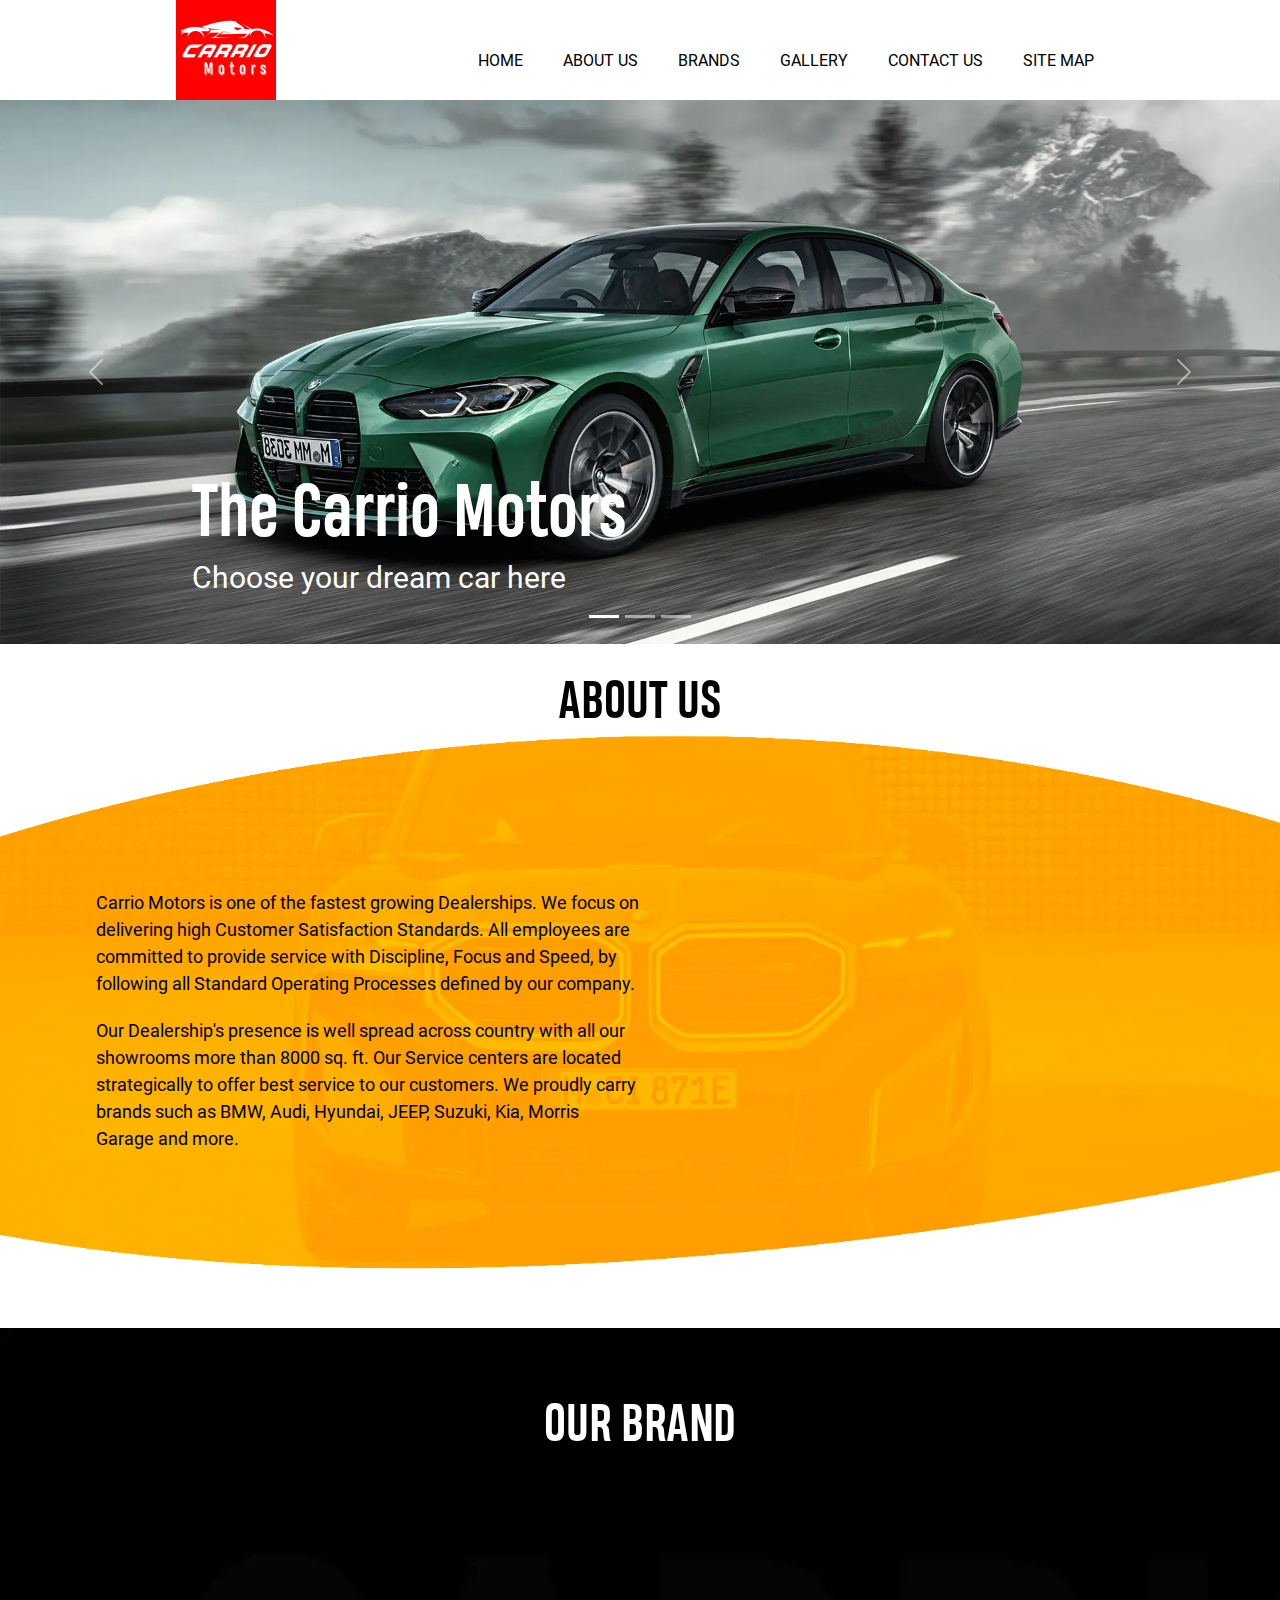
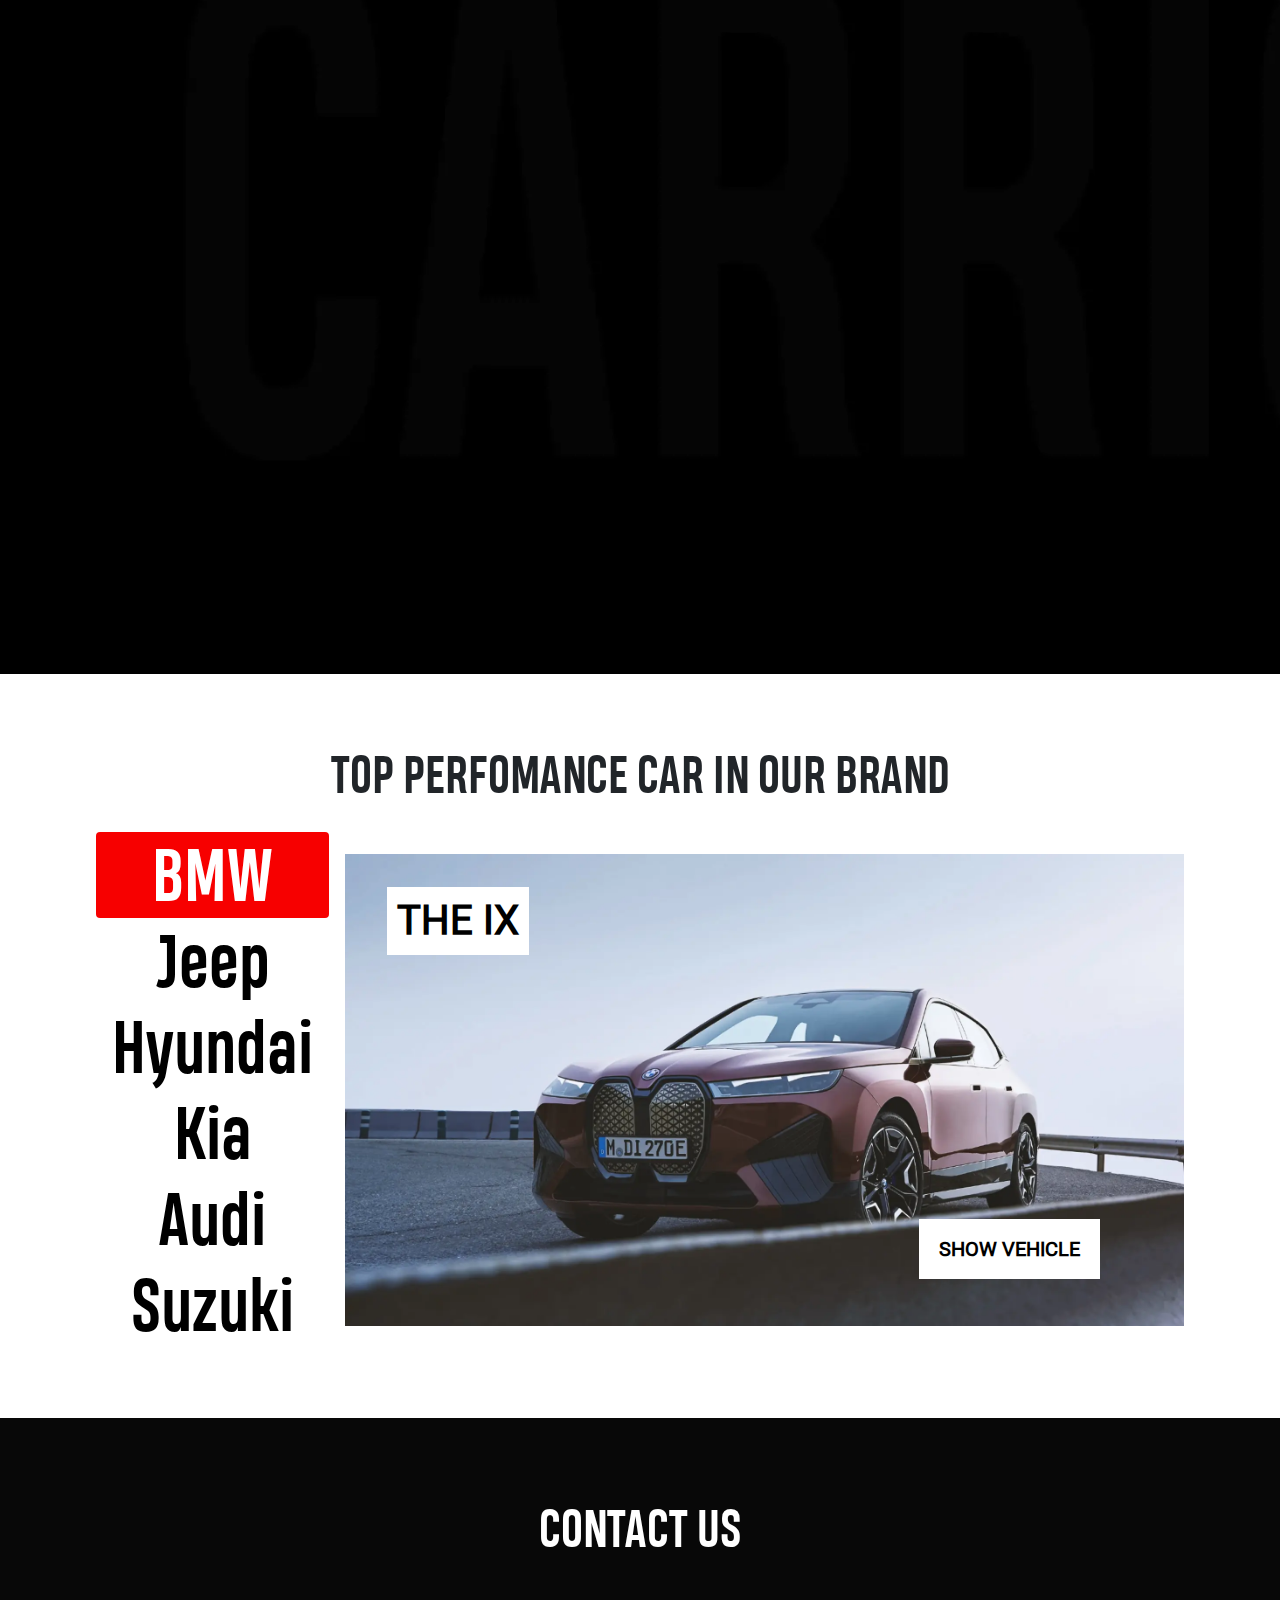
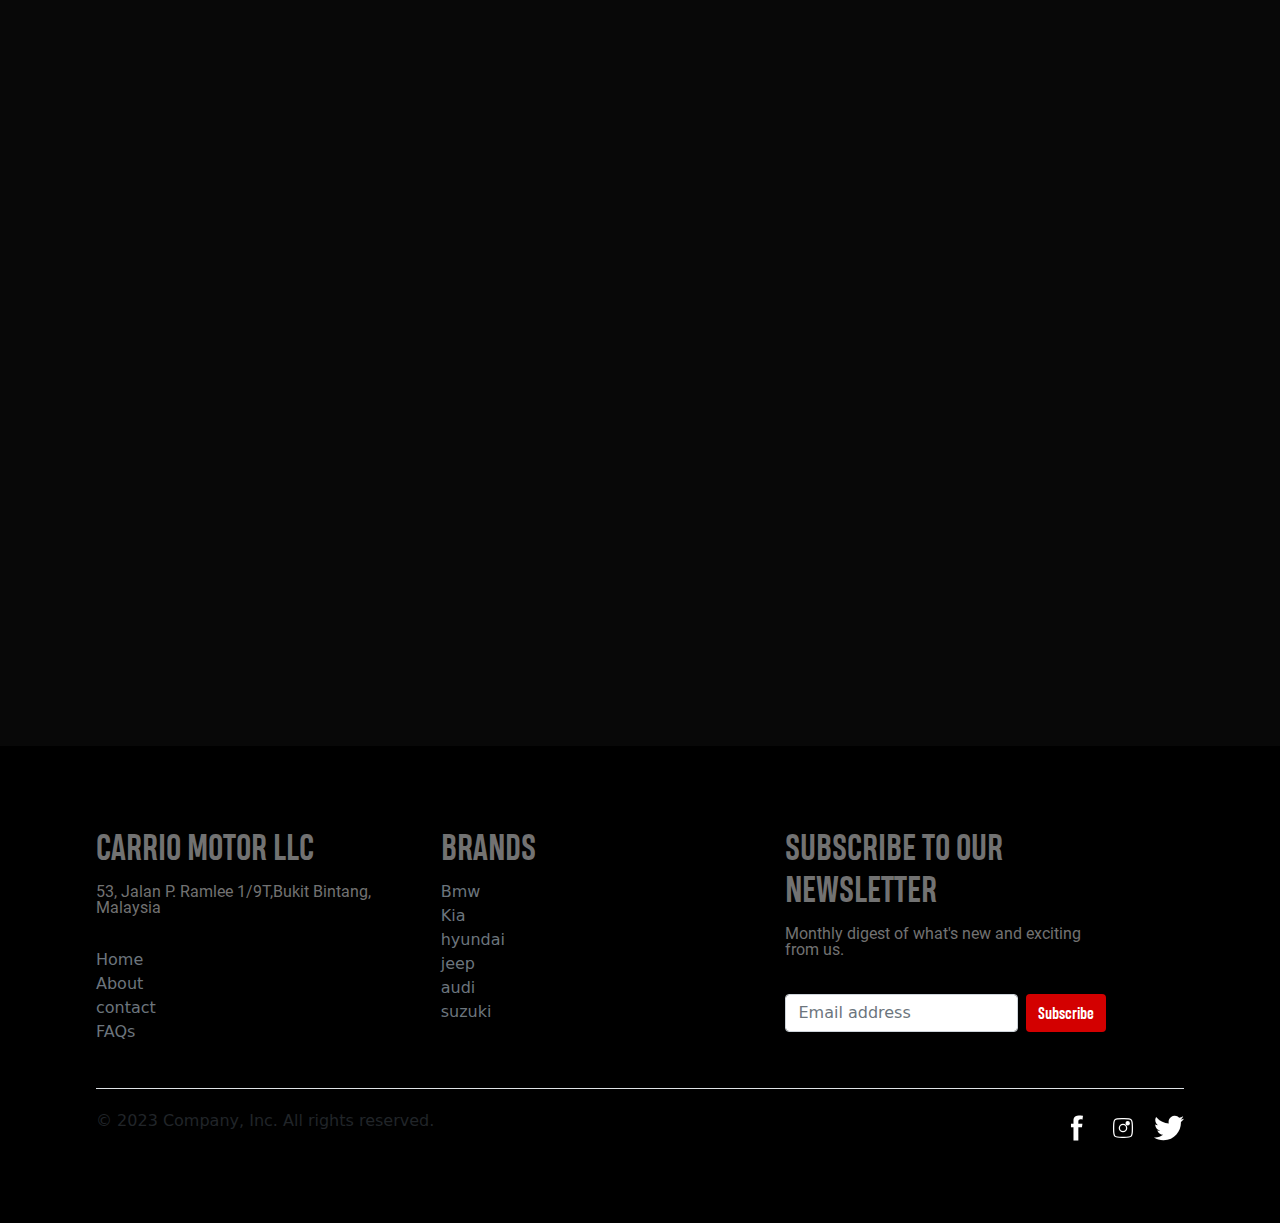
<file: index.html>
<!DOCTYPE html>
<html lang="en">
<head>
    <meta charset="UTF-8">
    <meta http-equiv="X-UA-Compatible" content="IE=edge">
    <meta name="viewport" content="width=device-width, initial-scale=1.0">
    <link rel="icon" type="image/png" href="assets/images/carrio-fav.png">
    <link rel="stylesheet" href="assets/css/bootstrap.min.css">
    <link rel="stylesheet" href="assets/css/aos.css">
    <link rel="stylesheet" href="assets/css/lightbox.min.css">
    <link rel="stylesheet" href="assets/css/style.css">
    <link rel="stylesheet" href="assets/css/all.min.css">
    <script src="assets/js/jquery.min.js"></script>
    <title>Carrio Motors</title>
</head>
<body>
    <header class="header-u">
        <div class="container">
            <div class="logo-area">
                <a href="#" class="d-flex">
                    <img src="assets/images/carrio-logo.png" class="logo-u" alt="">
                </a>
            </div> 
            <div class="nav-u">
              <i class="fa-solid fa-xmark nav-btn cls-btn"></i>
                <ul class="list-u">
                    <li><a href="#" class="menu-item-u">home</a></li>
                    <li><a href="#about-u" class="menu-item-u">about us</a></li>
                    <li><a href="#brand-u" class="menu-item-u">brands</a></li>
                    <li><a href="gallery.html" class="menu-item-u">gallery</a></li>
                    <li><a href="#contact-u" class="menu-item-u">contact us</a></li>
                    <li><a href="sitemap.html" class="menu-item-u">site map</a></li>
                </ul>
            </div>
            <div class="dd">
              <i class="fas fa-bars nav-btn"></i>
            </div>
        </div>
    </header>
    <section class="slider-sec">
        <div id="carouselExampleCaptions" class="carousel slide" data-bs-ride="carousel">
            <div class="carousel-indicators">
              <button type="button" data-bs-target="#carouselExampleCaptions" data-bs-slide-to="0" class="active" aria-current="true" aria-label="Slide 1"></button>
              <button type="button" data-bs-target="#carouselExampleCaptions" data-bs-slide-to="1" aria-label="Slide 2"></button>
              <button type="button" data-bs-target="#carouselExampleCaptions" data-bs-slide-to="2" aria-label="Slide 3"></button>
            </div>
            <div class="carousel-inner">
              <div class="carousel-item active">
                <img src="assets/images/slide-1.webp" class="d-block w-100" alt="...">
                <div class="carousel-caption d-none d-md-block">
                  <h1 class="head1">The Carrio Motors</h1>
                  <h3 class="head3">Choose your dream car here</h3>
                </div>
              </div>
              <div class="carousel-item">
                <img src="assets/images/slide-2.webp" class="d-block w-100" alt="...">
                <div class="carousel-caption d-none d-md-block">
                  <h5 class="head2">all best brand availability</h5>
                  <p class="p-slid">with reasonable prices </p>
                </div>
              </div>
              <div class="carousel-item">
                <img src="assets/images/slide-3.webp" class="d-block w-100" alt="...">
                <div class="carousel-caption d-none d-md-block">
                  <h5 class="head2">Enjoy best experience with carrio brands </h5>
                  <p class="p-slid">with diffrent model of cars</p>
                </div>
              </div>
            </div>
            <button class="carousel-control-prev" type="button" data-bs-target="#carouselExampleCaptions" data-bs-slide="prev">
              <span class="carousel-control-prev-icon" aria-hidden="true"></span>
              <span class="visually-hidden">Previous</span>
            </button>
            <button class="carousel-control-next" type="button" data-bs-target="#carouselExampleCaptions" data-bs-slide="next">
              <span class="carousel-control-next-icon" aria-hidden="true"></span>
              <span class="visually-hidden">Next</span>
            </button>
          </div>
    </section>
    <section id="about-u" class="about-sec">
        <div  class="car-anime">
            <img src="assets/images/anim.png" class="img-fluid" data-aos="fade-left"  data-aos-duration="1000" alt="">
        </div>
    <div class="container">
        <h2 class="head2 head2-u">About Us</h2>
        <p class="col-6 p">
            Carrio Motors is one of the fastest growing Dealerships. We focus on delivering
            high Customer Satisfaction Standards. All employees are committed to provide
            service with Discipline, Focus and Speed, by following all Standard Operating
            Processes defined by our company.</p>
        <p class="col-6 p">
            Our Dealership's presence is well spread across country with all our showrooms 
            more than 8000 sq. ft. Our Service centers are located strategically to offer best
            service to our customers. We proudly carry brands such as BMW, Audi, Hyundai, 
            JEEP, Suzuki, Kia, Morris Garage and more.
        </p>
    </div>
    </section>
    <section  id="brand-u" class="brand-sec">
        <div class="container">
            <h2 class="head2 text-white">Our Brand</h2>
            <div class="brands">
                <div class="card-u" data-aos="zoom-in-up" data-aos-duration="1500">
                    <div class="circle"></div>
                    <div class="content">
                        <h3 class="head3">BMW</h3>
                        <p class="p-1">Bayerische Motoren Werke AG,abbreviated as BMW, is a German multinational manufacturer of luxury vehicles and motorcycles headquartered in Munich, Bavaria.The corporation was founded in 1916 as a manufacturer of aircraft engines, which it produced from 1917 until 1918 and again from 1933 to 1945.</p>
                        <a href="brands.html#bmw-s" class="more-btn bmw-btn">Show more</a>
                    </div>
                    <img src="assets/images/bmw-logo.png" alt="">
                </div>
                <div class="card-u" data-aos="zoom-in-up" data-aos-duration="1500" data-aos-delay="300">
                    <div class="circle"></div>
                    <div class="content">
                        <h3 class="head3">JEEP</h3>
                        <p class="p-1">Jeep is an American automobile marque, now owned by multi-national corporation Stellantis. Jeep has been part of Chrysler since 1987, when Chrysler acquired the Jeep brand, along with remaining assets, from its previous owner American Motors Corporation.</p>
                        <a href="brands.html#jeep-s" class="more-btn jeep-btn">Show more</a>
                    </div>
                    <img src="assets/images/jeep-logo.png" alt="">
                </div>
                <div class="card-u" data-aos="zoom-in-up" data-aos-duration="1500" data-aos-delay="400">
                    <div class="circle"></div>
                    <div class="content">
                        <h3 class="head3">HYUNDAI</h3>
                        <p class="p-1">Hyundai Motor Company, often abbreviated to Hyundai Motors  and commonly known as Hyundai,it is a South Korean multinational automotive manufacturer headquartered in Seoul, South Korea, and founded in 1967.</p>
                        <a href="brands.html#hyundai-s" class="more-btn hyundai-btn">Show more</a>
                    </div>
                    <img src="assets/images/hyundai-logo.png" alt="">
                </div>
                <div class="card-u" data-aos="zoom-in-up" data-aos-duration="1500" data-aos-delay="500">
                    <div class="circle"></div>
                    <div class="content">
                        <h3 class="head3">KIA</h3>
                        <p class="p-1">Kia Corporation, commonly known as Kia, is a South Korean multinational automobile manufacturer headquartered in Seoul, South Korea. It is South Korea's second largest automobile manufacturer, after its parent company, Hyundai Motor Company, with sales of over 2.8 million vehicles in 2019</p>
                        <a href="brands.html#kia-s" class="more-btn kia-btn">Show more</a>
                    </div>
                    <img src="assets/images/kia-logo.png" alt="">
                </div>
                <div class="card-u" data-aos="zoom-in-up" data-aos-duration="1500" data-aos-delay="600">
                    <div class="circle"></div>
                    <div class="content">
                        <h3 class="head3">AUDI</h3>
                        <p class="p-1">Audi AG is a German automotive manufacturer of luxury vehicles headquartered in Ingolstadt, Bavaria, Germany. As a subsidiary of its parent company, the Volkswagen Group, Audi produces vehicles in nine production facilities worldwide.</p>
                        <a href="brands.html#audi-s" class="more-btn audi-btn">Show more</a>
                    </div>
                    <img src="assets/images/audi-logo.png" alt="">
                </div>
                <div class="card-u" data-aos="zoom-in-up" data-aos-duration="1500" data-aos-delay="700">
                    <div class="circle"></div>
                    <div class="content">
                        <h3 class="head3">SUKUZI</h3>
                        <p class="p-1">Suzuki Motor Corporation is a Japanese multinational corporation headquartered in Minami-ku, Hamamatsu, Japan. Suzuki manufactures automobiles, motorcycles, all-terrain vehicles, outboard marine engines, wheelchairs and a variety of other small internal combustion engines.</p>
                        <a href="brands.html#suzuki-s" class="more-btn suzuki-btn">Show more</a>
                    </div>
                    <img src="assets/images/suzuki-logo.png" alt="">
                </div>
            </div>
        </div>
    </section>
    <section id="topcar-u" class="topcar-sec">
        <div class="container">
            <h2 class="head2 ex-u">Top perfomance car in our brand</h2>
            <div class="d-flex align-items-center">
                <div class="nav flex-column nav-pills me-3" id="v-pills-tab" role="tablist" aria-orientation="vertical">
                  <button class="nav-u nav-link active" id="v-pills-home-tab" data-bs-toggle="pill" data-bs-target="#v-pills-BMW" type="button" role="tab" aria-controls="v-pills-home" aria-selected="true">BMW</button>
                  <button class="nav-u nav-link" id="v-pills-profile-tab" data-bs-toggle="pill" data-bs-target="#v-pills-Jeep" type="button" role="tab" aria-controls="v-pills-profile" aria-selected="false">Jeep</button>
                  <button class="nav-u nav-link" id="v-pills-messages-tab" data-bs-toggle="pill" data-bs-target="#v-pills-Hyundai" type="button" role="tab" aria-controls="v-pills-messages" aria-selected="false">Hyundai</button>
                  <button class="nav-u nav-link" id="v-pills-settings-tab" data-bs-toggle="pill" data-bs-target="#v-pills-Kia" type="button" role="tab" aria-controls="v-pills-settings" aria-selected="false">Kia</button>
                  <button class="nav-u nav-link" id="v-pills-settings-tab" data-bs-toggle="pill" data-bs-target="#v-pills-Audi" type="button" role="tab" aria-controls="v-pills-settings" aria-selected="false">Audi</button>
                  <button class="nav-u nav-link" id="v-pills-settings-tab" data-bs-toggle="pill" data-bs-target="#v-pills-Suzuki" type="button" role="tab" aria-controls="v-pills-settings" aria-selected="false">Suzuki</button>
                </div>

                <div class="tab-content" id="v-pills-tabContent" >
                  <div class="tab-pane fade show active" id="v-pills-BMW" role="tabpanel" aria-labelledby="v-pills-home-tab">
                    <div class="top-box">
                      <h6 class="head6">the ix</h6>
                      <a class="show-btn-u" href="brands.html#bmw-tab">show vehicle</a>
                      <img class="image-u" src="assets/images/bmwcars/bmw-ix.webp" alt="">  
                    </div>
                  </div>

                  <div class="tab-pane fade" id="v-pills-Jeep" role="tabpanel" aria-labelledby="v-pills-profile-tab" >
                    <div class="top-box">
                      <h6 class="head6">Jeep Grand Cherokee</h6>
                      <a class="show-btn-u" href="brands.html#jeep-tab">show vehicle</a>
                      <img class="image-u" src="assets/images/jeep-topcar.webp" alt="">  
                    </div>
                  </div>

                  <div class="tab-pane fade" id="v-pills-Hyundai" role="tabpanel" aria-labelledby="v-pills-messages-tab" >
                    <div class="top-box">
                      <h6 class="head6">AZERA(GRANDEUR)</h6>
                      <a class="show-btn-u" href="brands.html#hyundai-tab">show vehicle</a>
                      <img class="image-u" src="assets/images/hyundai-topcar.webp" alt="">  
                    </div>
                  </div>

                  <div class="tab-pane fade" id="v-pills-Kia" role="tabpanel" aria-labelledby="v-pills-settings-tab" >
                    <div class="top-box">
                      <h6 class="head6">kia carnival</h6>
                      <a class="show-btn-u" href="brands.html#kia-tab">show vehicle</a>
                      <img class="image-u" src="assets/images/kia-topcar.webp" alt="">  
                    </div>
                  </div>

                  <div class="tab-pane fade" id="v-pills-Audi" role="tabpanel" aria-labelledby="v-pills-settings-tab" >
                    <div class="top-box">
                      <h6 class="head6">Audi Q3 </h6>
                      <a class="show-btn-u" href="brands.html#audi-tab">show vehicle</a>
                      <img class="image-u" src="assets/images/audi-topcar.webp" alt="">  
                    </div>
                  </div>

                  <div class="tab-pane fade" id="v-pills-Suzuki" role="tabpanel" aria-labelledby="v-pills-settings-tab" >
                    <div class="top-box">
                      <h6 class="head6">Maruti Suzuki Brezza</h6>
                      <a class="show-btn-u" href="brands.html#suzuki-tab">show vehicle</a>
                      <img class="image-u" src="assets/images/suzuki-topcar.webp" alt="">  
                    </div>
                  </div>
                </div>
            </div>    
        </div>
    </section>
    <section id="contact-u" class="contact-sec ">
        <h2 class="head2 text-white">contact us</h2>
        <div class="container">
        <div class="row row-u">
          <div class="col-6" data-aos="zoom-in-up" data-aos-duration="1500">
            <div class="box">
              <div class="cont-u">
                  <img class="ph-logo" src="assets/images/address-icon.svg" alt="">
              </div>
              <h4 class="head4">address</h4>
              <p class="p-u">53, Jalan P. Ramlee 1/9T,Bukit Bintang, Nazimabad</p>
              <div class="map-u">
                <div class="mapouter"><div class="gmap_canvas"><iframe width="100%" height="100%" id="gmap_canvas" src="https://maps.google.com/maps?q=nazimabad no1&t=&z=11&ie=UTF8&iwloc=&output=embed" frameborder="0" scrolling="no" marginheight="0" marginwidth="0"></iframe><a href="https://2yu.co">2yu</a><br><style>.mapouter{position:relative;text-align:right;height:100%;width:100%;}</style><a href="https://embedgooglemap.2yu.co/">html embed google map</a><style>.gmap_canvas {overflow:hidden;background:none!important;height:100%;width:100%;}</style></div></div>
              </div>
          </div>
          </div>
          <div class="col-6" data-aos="zoom-in-up" data-aos-duration="1500">
            <div class="form-u">
              <div class="form-box">
                 <form class="form">
                    <input class= tour type="text" placeholder="Name" required />
                    <input class= tour type="email" placeholder="Email" required />
                    <textarea class= tour name="" id="" cols="30" rows="10" placeholder="comments"></textarea>
                    <input class= tour-1 type="submit" value="Send">
                </form> 
            </div>
          </div>
            </div>
        </div>
      </div>
    </section> 
    <footer class="py-5 footer-section">
      <div class="container ">
          <div class="row ">
            <div class="col-6 col-md-2 mb-3 space-u">
              <h5 class="head5"><a href="#">carrio motor llc</a></h5>
              <p class="p1-u">53, Jalan P. Ramlee 1/9T,Bukit Bintang, Malaysia </p>
              <ul class="nav flex-column">
                <li class="nav-item mb-2"><a href="#" class="nav-link p-0 text-muted b-u">Home</a></li>
                <li class="nav-item mb-2"><a href="#about-u" class="nav-link p-0 text-muted b-u">About</a></li>
                <li class="nav-item mb-2"><a href="#contact-u" class="nav-link p-0 text-muted b-u">contact</a></li>
                <li class="nav-item mb-2"><a href="faqs.html" class="nav-link p-0 text-muted b-u">FAQs</a></li>
              </ul>
            </div>
      
            <div class="col-6 col-md-2 mb-3 space-u">
              <h5 class="head5"><a href="#brand-u">brands</a></h5>
              <ul class="nav flex-column">
                <li class="nav-item mb-2"><a href="#brand-u" class="nav-link p-0 text-muted b-u">Bmw</a></li>
                <li class="nav-item mb-2"><a href="#brand-u" class="nav-link p-0 text-muted b-u">Kia</a></li>
                <li class="nav-item mb-2"><a href="#brand-u" class="nav-link p-0 text-muted b-u">hyundai</a></li>
                <li class="nav-item mb-2"><a href="#brand-u" class="nav-link p-0 text-muted b-u">jeep</a></li>
                <li class="nav-item mb-2"><a href="#brand-u" class="nav-link p-0 text-muted b-u">audi</a></li>
                <li class="nav-item mb-2"><a href="#brand-u" class="nav-link p-0 text-muted b-u">suzuki</a></li>
              </ul>
            </div>
      
            <div class="col-md-5 mb-3 space-u">
              <form>
                <h5 class="head5">Subscribe to our newsletter</h5>
                <p class="p1-u">Monthly digest of what's new and exciting from us.</p>
                <div class="d-flex flex-column flex-sm-row w-100 gap-2">
                  <label for="newsletter1" class="visually-hidden">Email address</label>
                  <input id="newsletter1" type="text" class="form-control" placeholder="Email address">
                  <button class="btn btn-primary btn-u" type="button">Subscribe</button>
                </div>
              </form>
            </div>
          </div>
      
          <div class="d-flex flex-column flex-sm-row justify-content-between py-4 my-4 border-top">
            <p>© 2023 Company, Inc. All rights reserved.</p>
            <ul class="list-unstyled d-flex">
              <li class="ms-3"><a class="link-dark" href="#!"><img class="ico-u" src="assets/images/fb-icon.svg" alt=""></a></li>
              <li class="ms-3"><a class="link-dark" href="#!"><img class="ico-u" src="assets/images/insta-icon.svg" alt=""></a></li>
              <li class="ms-3"><a class="link-dark" href="#!"><img class="ico-u" src="assets/images/twitter-icon.svg" alt=""></a></li>
            </ul>
          </div>
      </div>
    </footer>

    <script src="assets/js/script.js"></script>
    <script src="assets/js/bootstrap.bundle.min.js"></script>
    <script src="assets/js/bootstrap.min.js"></script>
    <script src="assets/js/lightbox-plus-jquery.min.js"></script>
    <script src="assets/js/aos.js"></script>

    <script>
        AOS.init();

    </script>
</body>
</html>
</file>
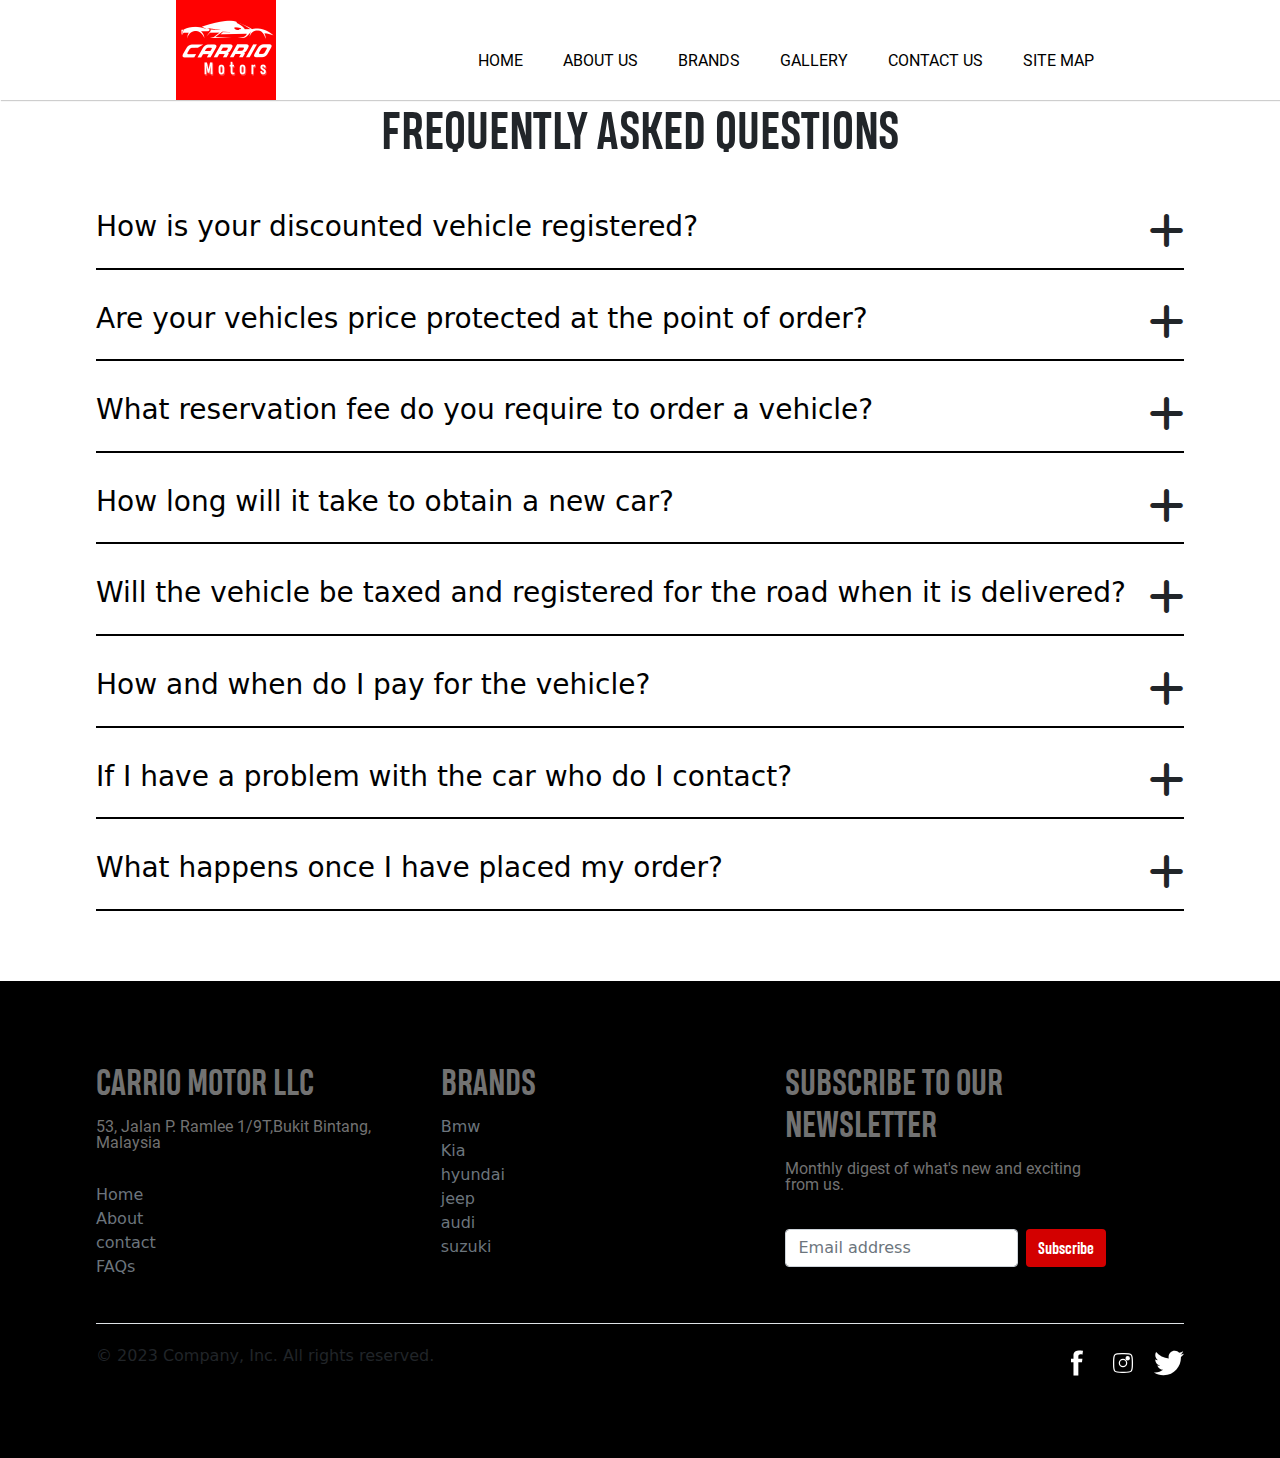
<file: faqs.html>
<!DOCTYPE html>
<html lang="en">
<head>
    <meta charset="UTF-8">
    <meta http-equiv="X-UA-Compatible" content="IE=edge">
    <meta name="viewport" content="width=device-width, initial-scale=1.0">
    <link rel="icon" type="image/png" href="assets/images/carrio-fav.png">
    <link rel="stylesheet" href="assets/css/bootstrap.min.css">
    <link rel="stylesheet" href="assets/css/aos.css">
    <link rel="stylesheet" href="assets/css/lightbox.min.css">
    <link rel="stylesheet" href="assets/css/style.css">
    <link rel="stylesheet" href="assets/css/all.min.css">
    <script src="assets/js/jquery.min.js"></script>
    <title>Carrio Motors</title>
    <style>
    
    </style>
</head>
<body>
    <header class="header-u">
        <div class="container">
            <div class="logo-area">
                <a href="index.html" class="d-flex">
                    <img src="assets/images/carrio-logo.png" class="logo-u" alt="">
                </a>
            </div> 
            <div class="nav-u">
              <i class="fa-solid fa-xmark nav-btn cls-btn"></i>
                <ul class="list-u">
                    <li><a href="#" class="menu-item-u">home</a></li>
                    <li><a href="#about-u" class="menu-item-u">about us</a></li>
                    <li><a href="#brand-u" class="menu-item-u">brands</a></li>
                    <li><a href="gallery.html" class="menu-item-u">gallery</a></li>
                    <li><a href="#contact-u" class="menu-item-u">contact us</a></li>
                    <li><a href="sitemap.html" class="menu-item-u">site map</a></li>
                </ul>
            </div>
            <div class="dd">
              <i class="fas fa-bars nav-btn"></i>
            </div>
        </div>
    </header>
    <h1 class="head2">Frequently Asked Questions</h1>
    <div class="m-top-botm">
    <div class="container">
        <div class="faq">
         <div class="ques ques-1">
            <h3 class="b-clr">How is your discounted vehicle registered?</h3>
            <i class="fa-solid fa-plus drop-i i-u1"></i>
         </div>
         <div class="ans ans-1">
            <p class="p">
                "Most of our supplying dealers are able to register vehicles in your name as the 1st registered keeper. However, certain manufacturers do stipulate alternative ways to apply the discounts."
            </p>
         </div>
        </div>
        <div class="faq">
            <div class="ques ques-2">
               <h3 class="b-clr">Are your vehicles price protected at the point of order?</h3>
               <i class="fa-solid fa-plus drop-i i-u2"></i>
            </div>
            <div class="ans ans-2">
               <p class="p">
                 "Price protection is very limited at the moment due to the cost of materials increasing on a daily basis and delays in build slots at the factory.
                Several manufacturers will only offer to protect the price for stock vehicles where delivery has been booked and confirmed."     
               </p>
            </div>
        </div>
        <div class="faq">
            <div class="ques ques-3">
               <h3 class="b-clr">What reservation fee do you require to order a vehicle?</h3>
               <i class="fa-solid fa-plus drop-i i-u3"></i>
            </div>
            <div class="ans ans-3">
               <p class="p">
                    "If the vehicle sales price is below £20k, the reservation fee is £500.If the vehicle sales price is above £20,k the reservation fee is £1000."   
               </p>
            </div>
        </div>
        <div class="faq">
            <div class="ques ques-4">
               <h3 class="b-clr">How long will it take to obtain a new car?</h3>
               <i class="fa-solid fa-plus drop-i i-u4"></i>
            </div>
            <div class="ans ans-4">
               <p class="p">
                 "Before taking your order, we will check the availability with the manufacturer. If we can locate a vehicle in dealer stock, it could be "      
               </p>
            </div>
        </div>
        <div class="faq">
            <div class="ques ques-5">
               <h3 class="b-clr">Will the vehicle be taxed and registered for the road when it is delivered?</h3>
               <i class="fa-solid fa-plus drop-i i-u5"></i>
            </div>
            <div class="ans ans-5">
               <p class="p">
                 "All new vehicles will be fully registered and taxed for 12 months when they are delivered, if we locate a stock vehicle or a car that's already registered we will confirm the tax position before delivery."      
               </p>
            </div>
        </div>
        <div class="faq">
            <div class="ques ques-6">
               <h3 class="b-clr">How and when do I pay for the vehicle?</h3>
               <i class="fa-solid fa-plus drop-i i-u6"></i>
            </div>
            <div class="ans ans-6">
               <p class="p">
                "Pay for your vehicle immediately after delivery.Once you receive your vehicle, you need to pay for it to activate your car insurance, as by paying for the car, you gain the insurable interest required to drive the car legally."     
               </p>
            </div>
        </div>
        <div class="faq">
            <div class="ques ques-7">
               <h3 class="b-clr">If I have a problem with the car who do I contact?</h3>
               <i class="fa-solid fa-plus drop-i i-u7"></i>
            </div>
            <div class="ans ans-7">
               <p class="p">
                 "All new cars have the standard manufacturer's roadside assistance package if you call the office on " +92 320 2380331 " we can give you the contact details all you will need is your vehicle registration to contact them for help."   
               </p>
            </div>
        </div>
        <div class="faq">
            <div class="ques ques-8">
               <h3 class="b-clr">What happens once I have placed my order?</h3>
               <i class="fa-solid fa-plus drop-i i-u8"></i>
            </div>
            <div class="ans ans-8">
               <p class="p">
                 "Once you have placed your order, we will send it to the manufacturer or dealer and e-mail you a copy to check and confirm everything is correct."      
               </p>
            </div>
        </div>
    </div>
    </div>
    <footer class="py-5 footer-section">
        <div class="container ">
            <div class="row ">
              <div class="col-6 col-md-2 mb-3 space-u">
                <h5 class="head5"><a href="#">carrio motor llc</a></h5>
                <p class="p1-u">53, Jalan P. Ramlee 1/9T,Bukit Bintang, Malaysia </p>
                <ul class="nav flex-column">
                  <li class="nav-item mb-2"><a href="#" class="nav-link p-0 text-muted b-u">Home</a></li>
                  <li class="nav-item mb-2"><a href="#about-u" class="nav-link p-0 text-muted b-u">About</a></li>
                  <li class="nav-item mb-2"><a href="#contact-u" class="nav-link p-0 text-muted b-u">contact</a></li>
                  <li class="nav-item mb-2"><a href="#!" class="nav-link p-0 text-muted b-u">FAQs</a></li>
                </ul>
              </div>
        
              <div class="col-6 col-md-2 mb-3 space-u">
                <h5 class="head5"><a href="#brand-u">brands</a></h5>
                <ul class="nav flex-column">
                  <li class="nav-item mb-2"><a href="index.html#brand-u" class="nav-link p-0 text-muted b-u">Bmw</a></li>
                  <li class="nav-item mb-2"><a href="index.html#brand-u" class="nav-link p-0 text-muted b-u">Kia</a></li>
                  <li class="nav-item mb-2"><a href="index.html#brand-u" class="nav-link p-0 text-muted b-u">hyundai</a></li>
                  <li class="nav-item mb-2"><a href="index.html#brand-u" class="nav-link p-0 text-muted b-u">jeep</a></li>
                  <li class="nav-item mb-2"><a href="index.html#brand-u" class="nav-link p-0 text-muted b-u">audi</a></li>
                  <li class="nav-item mb-2"><a href="index.html#brand-u" class="nav-link p-0 text-muted b-u">suzuki</a></li>
                </ul>
              </div>
        
              <div class="col-md-5 mb-3 space-u">
                <form>
                  <h5 class="head5">Subscribe to our newsletter</h5>
                  <p class="p1-u">Monthly digest of what's new and exciting from us.</p>
                  <div class="d-flex flex-column flex-sm-row w-100 gap-2">
                    <label for="newsletter1" class="visually-hidden">Email address</label>
                    <input id="newsletter1" type="text" class="form-control" placeholder="Email address">
                    <button class="btn btn-primary btn-u" type="button">Subscribe</button>
                  </div>
                </form>
              </div>
            </div>
        
            <div class="d-flex flex-column flex-sm-row justify-content-between py-4 my-4 border-top">
              <p>© 2023 Company, Inc. All rights reserved.</p>
              <ul class="list-unstyled d-flex">
                <li class="ms-3"><a class="link-dark" href="#!"><img class="ico-u" src="assets/images/fb-icon.svg" alt=""></a></li>
                <li class="ms-3"><a class="link-dark" href="#!"><img class="ico-u" src="assets/images/insta-icon.svg" alt=""></a></li>
                <li class="ms-3"><a class="link-dark" href="#!"><img class="ico-u" src="assets/images/twitter-icon.svg" alt=""></a></li>
              </ul>
            </div>
        </div>
      </footer>

      
    <script src="assets/js/script.js"></script>
    <script src="assets/js/bootstrap.bundle.min.js"></script>
    <script src="assets/js/bootstrap.min.js"></script>
    <script src="assets/js/lightbox-plus-jquery.min.js"></script>
    <script src="assets/js/aos.js"></script>

    <script>
        AOS.init();

    </script>
</body>
</file>
<file: assets/css/style.css>
/*reset css*/
*{padding:0; margin:0;border: 0;font-size: 100%;font: inherit;vertical-align: baseline;}
/* HTML5 display-role reset for older browsers */
article, aside, details, figcaption, figure, 
footer, header, hgroup, menu, nav, section {display: block;}
body {line-height: 1;}
ol, ul {list-style: none;}
blockquote, q {quotes: none;}
blockquote:before, blockquote:after,
q:before, q:after {content: '';content: none;}
table{border-collapse: collapse;border-spacing: 0;}
html{
    scroll-behavior: smooth;
}

@font-face {
    font-family: 'Roboto Regular';
    src: url('../fonts/Robot-regular/Roboto-Regular.eot');
    src: url('../fonts/Robot-regular/Roboto-Regular.eot?#iefix') format('embedded-opentype'),
        url('../fonts/Robot-regular/Roboto-Regular.woff2') format('woff2'),
        url('../fonts/Robot-regular/Roboto-Regular.woff') format('woff'),
        url('../fonts/Robot-regular/Roboto-Regular.ttf') format('truetype'),
        url('../fonts/Robot-regular/Roboto-Regular.svg#Roboto-Regular') format('svg');
    font-weight: normal;
    font-style: normal;
    font-display: swap;
}
@font-face {
    font-family: 'HeadingPro Bold';
    src: url('../fonts/HeadingPro/HeadingProTrial-Bold.eot');
    src: url('../fonts/HeadingPro/HeadingProTrial-Bold.eot?#iefix') format('embedded-opentype'),
        url('../fonts/HeadingPro/HeadingProTrial-Bold.woff2') format('woff2'),
        url('../fonts/HeadingPro/HeadingProTrial-Bold.woff') format('woff'),
        url('../fonts/HeadingPro/HeadingProTrial-Bold.ttf') format('truetype'),
        url('../fonts/HeadingPro/HeadingProTrial-Bold.svg#HeadingProTrial-Bold') format('svg');
    font-weight: bold;
    font-style: normal;
    font-display: swap;
}

:root{
    --colorWhite:#ffffff;
    --colorJetBlack:#000000;
    --themeRed:#D30000;
    --themeRed2:#f70000;
    --gray:rgb(114, 114, 114);
    --gray2:rgb(56, 56, 56);
    --colorSteelgray:#1E1E1E;

    --robotoRegular:'Roboto Regular';
    --headingProBold: 'HeadingPro Bold'

}

/* header section */
.logo-u{
    width: 100px;
    transform: scale(1);
 }
.menu-item-u{
    font-size: 1.2rem;
    text-transform: uppercase;    
    color: var(--colorJetBlack);
    padding: 10px 10px 10px 10px;
    
}
.menu-item-u:hover{
    background-color: var(--themeRed2);
    color: var(--colorWhite);
    padding: 10px 10px 10px 10px;
    border-radius: 5px;
}
.nav-u >ul{
    display: flex;
    column-gap: 20px;
    justify-content: center;
    text-align: center;
    align-items: center;
    font-family: var(--robotoRegular);
}
a{text-decoration: none;}
.header-u{
    background-color: var(--colorWhite);
    box-shadow: 1px 1px 1px rgba(0, 0, 0, 0.194) ;
}
.header-u > .container {
    display: flex;
    align-items: center;
    justify-content: space-around;
}
.container{
    max-width: 1680px;
    padding: 0;
    width: 85%;
}
.logo-u:hover{
    transform: scale(0.9) rotate(-3deg);
   transition: 1s;
}

/* @keyframes shake {
    0% { transform: translate(1px, 1px) rotate(0deg); }
    10% { transform: translate(-1px, -2px) rotate(-1deg); }
    20% { transform: translate(-3px, 0px) rotate(1deg); }
    30% { transform: translate(3px, 2px) rotate(0deg); }
    40% { transform: translate(1px, -1px) rotate(1deg); }
    50% { transform: translate(-1px, 2px) rotate(-1deg); }
  } */

/* slider section */
.head1{
    font-size: 70px;
    font-family: var(--headingProBold);
    color: var(--colorWhite);
    text-align: left;
}
.head3{
    font-size: 30px;
    font-family: var(--robotoRegular);
    color: var(--colorWhite);
    text-align: left;
}
.p-slid{
    font-size: 30px;
    color: var(--colorWhite);
    font-family: var(--robotoRegular);
    text-transform: uppercase;
}
/* about section css */
.about-sec{
    background: url('../images/about-sec-bg.webp') no-repeat center center / cover;
    width: 100%;
    padding-bottom: 15rem;
    padding-top: 25px;
    position: relative;
}
.about-sec .container{
    position: relative;
    z-index: 1;
}
.about-sec::before{
    content: "";
    position: absolute;
    top: 0;
    left: 0;
    right: 0;
    height: 295px;
    background: transparent url('../images/slice-1.png') no-repeat top center / cover ;
    z-index: 0;

}
.about-sec::after{
    content: "";
    position: absolute;
    bottom: 0;
    left: 0;
    right: 0;
    height: 240px;
    background: transparent url('../images/slice-2.png') no-repeat bottom center / cover ;
    z-index: 0;
}
.head2-u{
    color: var(--colorJetBlack);
}
.head2{
    text-align: center;
    font-size: 70px;
    text-transform: uppercase;
    font-family: var(--headingProBold);
}
.about-sec .head2 {
    margin-bottom: 10rem;
}
.line-1{
    width: 100%;
    position: absolute;
    z-index: 4;
    top: 15%;
}
.line-2{
    width: 100%;
    position: absolute;
    z-index: 4;
    bottom: 0; 
}
.p{
    font-size: 25px;
    font-family: var(--robotoRegular);
    color: var(--colorJetBlack);
    margin-top: 20px;
    line-height: 1.5;
}
.car-anime{
    position: absolute;
    z-index: 5;
    bottom: 0;
    right: 10%;
    width: 40%;
}
.car-anime>img{
    width: 800px;
}


/* brand section css */
.brand-sec{
    background-image: url('../images/brand-section-bg.webp');
    width: 100%;
    background-repeat: no-repeat;
    background-size: cover;
    padding-top: 5%;
    padding-bottom: 90px;
}
.brand-sec >h2{
text-align: center;
font-size: 70px;
font-family: 'HeadingPro';
color: white;
padding-top: 50px;
}
.brand-sec > .container{
    width: 60%;
}
.brands{
    display: grid;
    grid-template-columns: auto auto auto;
    gap: 10px;
    justify-content: space-around;
}
.card-u{
    position: relative;
    width: 390px;
    height: 420px;
    border-radius: 20px;
    display: flex;
    align-items: center;
    transition: 0.5s;
}
.card-u .circle{
    position: absolute;
    top: 0;
    left: 0;
    width: 100%;
    height: 100%;
    border-radius: 20px;
    overflow: hidden;   
}
.card-u .circle::before{
    content: '';
    position: absolute;
    top: 0;
    left: 0;
    width: 100%;
    height: 100%;
    clip-path: circle(120px at center);
    transition: 0.5s;
}
.card-u:hover .circle::before{
    background: #D30000;
    clip-path: circle(400px at center);
}
.card-u >img{
    position: absolute;
    top: 50%;
    left: 50%;
    transform: translate(-50%,-50%);
    width: 250px;
    pointer-events: none;
    transition: 0.5s;
}
.card-u:hover >img{
    top: 70%;
    left: 90%;
    width: 170px;
}
.card-u .content{
    position: relative;
    width: 80%;
    left: 20%;
    padding-left: 30px;
    padding-right: 50px;
    transition: 0.5s;
    opacity: 0;
    visibility: hidden;
}
.card-u:hover .content{
    left: 0;
    opacity: 1;
    visibility: visible;
}
.more-btn{
    background-color: var(--colorWhite);
    padding: 10px 20px 10px 20px;
    border-radius: 10px;
    font-family: var(--headingProBold);
    color: var(--colorJetBlack);
}
.more-btn:hover{
    color: var(--themeRed);
}
.p-1{
    font-size: 15px;
    color: var(--colorWhite);
    font-family: var(--robotoRegular);
    margin-bottom: 20px;
    line-height: 1.5;
}
/* contact section */
.contact-sec{
    background-color: rgba(0, 0, 0, 0.970);
    padding-top: 80px;
    padding-bottom: 100px;
}
.head4{
    font-size: 50px;
    font-family: var(--headingProBold);
    color: var(--colorWhite);
    text-align: center;
    text-transform: capitalize;
    margin-top: 30px;
    margin-bottom: 30px;
}
.ph-logo{
    width: 50px;
    margin-top: 7px;
    margin-left:6px ;
}
.cont-u{
    width: 100px;
    height: 100px;
    background-color: var(--colorSteelgray);
    border-radius: 100%;
    padding: 20px;
}

.p-u{
    color: var(--gray);
    font-family: var(--robotoRegular);
    padding-bottom: 20px;
    text-align: center;
}
.p-u:hover{
    color: var(--themeRed);
}
.box{
    width: 100%;
    display: flex;
    flex-direction: column;
    justify-content: center;
    align-items: center;
    padding-top: 70px;
}
.box-1{
    background-color: var(--colorSteelgray);
    height: 500px;
    width: 400px;
    position: relative;
}
.head-2{
    font-size: 30px; 
    position: absolute;
    top: 7%;  
    color: var(--colorWhite);
}
.map-u{
    width: 550px;
    height: 330px;
}

.bg img{    
    background-repeat: no-repeat;
    width: 100%;
    background-size: cover;
    position: absolute;
    text-align: right;
    z-index: 1;
    
}
.form-u{
    display: flex;
    justify-content: center;
}
.form-box{
    background-color: var(--colorSteelgray);
    height: 650px;
    width: 520px;
    margin-top: 60px;
    padding-top: 40px;
}

.form{
    display: grid;
}

.tour{
    padding: 20px;
    margin: 30px;
    background-color: var(--colorWhite);
}

.tour-1{
    padding: 20px;
    margin: 10px 10rem 10px 10rem;
    background-color: var(--themeRed);
    border-radius: 10px;
    color: var(--colorWhite);
    font-family: var(--robotoRegular);
}
.tour-1:hover{
    background-color: var(--themeRed2);
}
/* top car section */
.topcar-sec{
    background-color: var(--colorWhite);
    width: 100%;
    height: auto;
    padding-bottom: 70px;
    padding-top: 50px;
}

.ex-u{
    padding-top: 20px;
    padding-bottom: 20px;
}
.image-u{
    width: 100%;
}
.image-u{
    width: 100%;
}
.nav-u{
    font-size: 70px;
    font-family: var(--headingProBold);
    color: var(--colorJetBlack);
}
.nav-u:hover{
    color: var(--themeRed);
}
.nav-pills .nav-link.active, .nav-pills .show>.nav-link {
    color: var(--colorWhite);
    background-color: var(--themeRed2);
}
.head6{
    font-family: var(--robotoRegular);
    font-size: 40px;
    position: absolute;
    color: var(--colorJetBlack);
    font-weight: bold;
    top: 7%;
    left: 5%;
    background-color: var(--colorWhite);
    text-transform: uppercase;
    padding: 10px;
}
.top-box{
    position: relative;
}
.show-btn-u{
    background-color: var(--colorWhite);
    position: absolute;
    bottom: 10%;
    right: 10%;
    padding: 20px;
    font-size: 20px;
    font-family: var(--robotoRegular);
    color: var(--colorJetBlack);
    font-weight: bold;
    text-transform: uppercase;
}
.show-btn-u:hover{
    color: var(--themeRed2);
}
/* footer section */
.footer-section{
    background-color: var(--colorJetBlack);
}
.head5{
    font-family: var(--headingProBold);
    color: var(--gray);
    font-size: 35px;
    text-transform: uppercase;
    margin-bottom: 5%;
    
}
.head5 >a{
    color: var(--gray);
    margin-right: 30px;
}
.head5>a:hover{
    color: var(--themeRed);
}

.p1-u{
    color: var(--gray);
    font-family: var(--robotoRegular);
    padding-bottom: 20px;
}
.space-u{
    width: 31%;
}
.btn-u{
    background-color: var(--themeRed);
    border: none;
    font-family: var(--headingProBold);
}
.btn-u:hover{
    background-color: var(--themeRed2);
}
.b-u:hover{
 text-decoration:underline;
}
.ico-u{
    width: 30px;
}
.ico-u:hover{
    background-color: var(--themeRed);
}

/* brands page */
.grid-me{
    display: grid;
    grid-template-columns: repeat(3, 1fr);
    grid-template-rows: 1fr 1fr;
    gap: 10px;
    
}
.p-me{
    font-family: var(--robotoRegular);
    font-size: 20px;
    text-align: center;
    text-transform: uppercase;
    padding-top: 30px;
    padding-bottom: 30px;
}

.img12{
    width: 100%;
}
.size{
    border: 1px solid rgba(0, 0, 0, 0.25);
}
.size:hover{
    box-shadow: 20px 20px 30px -30px #000;
    transition: 0.5s ease-in-out;
    cursor: pointer;
}
.brand-opt{
    text-align: center;
    padding: 25px 10px 25px 10px;
}
.brand-opt button{
    width: 100%;
    padding: 20px 30px 20px 30px;
    color: var(--colorJetBlack);
    font-family: var(--robotoRegular);
    font-size: 2.5rem;
    text-transform: capitalize;
    margin: 5px;
}
.brand-opt button:hover{
    background-color: var(--themeRed2);
    color: var(--colorWhite);
}


/* modals */
.xm-sec img{
width: 100%;
position: relative;
}
.head2-u2{
    font-size: 50px;
    font-family: var(--robotoRegular);
    text-transform: uppercase;
    color: var(--colorWhite);
    margin-left: 30px;
}
.box-u{
    background-color: var(--colorSteelgray);
    width: 100%;
    height: 100px;
    display: flex;
    align-items: center;
    justify-content: left;
}
.head3-u{
    font-size: 40px;
    font-family: var(--robotoRegular);
    text-transform: capitalize;
    text-align: center;
    margin-top: 50px;
}
.p1-u1{
    font-family: var(--robotoRegular);
    font-size: 20px;
    color: var(--colorJetBlack);
    padding-left: 50px;
    padding-right: 50px;
}

/* site map */

.vl {
    border-left: 5px solid rgba(0, 0, 0, 0.305);
    height: 50px;
    margin-left: 50%;
  }
  .vl-0 {
    border-left: 5px solid rgba(0, 0, 0, 0.305);
    height: 50px;
    margin-left: 50%;
  }

  .vl-1 {
    border-left: 5px solid rgba(0, 0, 0, 0.305);
    height: 50px;
    margin-left: 50%;
  }

  .hl{
    border: 3px solid rgb(0, 0, 0) ;
  }
  .m-top-botm{
    margin-top: 50px;
    margin-bottom: 70px;
  }
  .site-u{
    color: var(--colorJetBlack);
  }
  .site-u:hover{
    color: var(--themeRed);
  }

/* faqs section */
.drop-i{
    font-size: 40px;
    transition: 0.5s;
}

.faq{
    margin-top:2rem;
    padding-bottom: 1rem;
    border-bottom: 2px solid var(--colorJetBlack);
    cursor: pointer;
}

.ques{
    display: flex;
    justify-content: space-between;
    align-items: center;
}
.ans{
    max-height: 0;
    overflow: hidden;
    transition: 1s ease;
}
.active-u{
    max-height: 300px;
}
.rotate{
    transform: rotate(45deg);
    transition: 0.5s;
}

/* extra */
.head-3{
    font-size: 25px;
    color: var(--colorSteelgray);
    text-transform: uppercase   ;
    font-family: var(--robotoRegular);
    text-align: center;
}
.gal-u{
    margin-top: 30px;
    margin-bottom: 50px;
}
.gallery *{
    width: 100%;
}
.nav-btn{
    font-size: 30px;
    display: flex;
    justify-content: right;
  }
  .dd{
    display: none;
  }
.trans0{
    transform: translateX(0%)!important;
    
}
.cls-btn{
   position: absolute;
   right: 17%;
}
.nav-u>i{
    display: none;
}
.b-clr{
    color: var(--colorJetBlack);
}



/* responsive css */

@media (max-width: 1400px){
        .p{
             font-size: 18px;
             }
        .menu-item-u {
            font-size: 1rem;}
        .card-u {
            width: 322px;
            height: 357px;}
        .head2{
            font-size: 50px;
        }
        .about-sec::before {
            height: 220px;
        }
        .about-sec::after {
            height: 180px;
        }
        .about-sec{
            padding-bottom: 10rem;
        }
        .card-u >img{
            width: 200px;
        }
        .form-box{
            height: 620px;
            width: 420px;
            padding-top: 18px;
        }
        .tour{
            padding: 15px;
        }
        .p-1{
            font-size: 12px;
        }
        .py-5 {
            padding-top: 5rem!important;
            padding-bottom: 1rem!important;}
        .brand-opt button {
            padding: 20px;
            font-size: 2rem;
        }
  }

  @media  (max-width:1200px ){
    .p{
        font-size: 17px;
    }
    .card-u >img{
        width: 170px;
    }
    .card-u{
        width: 275px;
        height: 320px;
    }
    .p-1{
        font-size: 10px;
    }
    .nav-u {
        font-size: 50px;}
    .map-u {
        width: 385px;
        height: 270px;}
    .py-5 {
        padding-top: 4rem!important;
        padding-bottom: 1rem!important;}
    .nav-u >ul {
        column-gap: 10px;}
        .brand-opt button {
            padding: 15px;
            font-size: 1.7rem;
        }
  }

  @media (max-width: 1024px){
    header .nav-u {
        position: fixed;
        top: 0;
        right: 0;
        z-index: 1;
        width: 370px;
        height: 100vh;
        background-color: #fff;
        transform: translateX(100%);
        transition: 0.5s;
        padding-top: 2rem;
    }
    .nav-u>i{
        display: block;
    }
    header ul.list-u {
         display: flex;
        flex-direction: column;
        margin-top: 40px;
    }
    .header-u > .container {
        display: flex;
        align-items: center;
        justify-content: space-between;
    }
    .dd{
        display: block;
    }
    .head1{
        font-size: 45px;
    }
    .head3{
        font-size: 22px;
    }
    .form-box {
        height: 550px;
        width: 360px;}
    .tour{
        width: 80%;
        margin: 23px;
    }
    .map-u {
        width: 370px;
        height: 230px;
    }
    .head5{
        font-size: 30px;
    }
    .p1-u {
        font-size: 15px;}
    .grid-me {
        display: grid;
        grid-template-columns: repeat(2, 1fr);
        grid-template-rows: 1fr 1fr;
        gap: 10px;
    }

  } 


 @media (max-width: 992px){
    .head6{
        font-size: 20px;
    }
    .show-btn-u{
        font-size: 12px;
    }
    .logo-u {
        width: 80px;
    }
    .about-sec::before {
        height: 195px;
    }
    .about-sec::after {
        height: 125px;
    }
    .head2{
        font-size: 35px;
    }
    .p{
        font-size: 15px;
    }
    .about-sec{
        padding-bottom: 6rem;
    }
    .card-u >img{
        width: 130px;
    }
    .card-u:hover >img{
        width: 110px;
    }

    .card-u{
        width: 245px;
        height: 270px;
    }
    .p-1{
        font-size: 8px;
    }
    .about-sec .head2 {
        margin-bottom: 7rem;
    }
    .brands{
        grid-template-columns: auto auto auto ;
      }
      .brand-opt button {
        padding: 20px 4rem 20px 4rem;
    }
    .grid-me {
        display: grid;
        grid-template-columns: repeat(1, 1fr);
        grid-template-rows: 1fr 1fr;
        gap: 10px;
    }
    .space-u{
        width: 50%;
    }
  }
  @media (max-width: 835px){
    .row-u >.col-6{
        width: 100%;
    }
  }
  @media (max-width: 768px){
    .head2{
        font-size: 60px;
    }
    .p{
        line-height: 1.5;
        font-size: 20px;
    }
    .container>.col-6{
        width: 100%;
    }
    .about-sec {
        padding-bottom: 15rem;}
    header .nav-u {
        width: 300px;
    }
    .brands{
        grid-template-columns: auto;
    }
    .card-u {
        width: 450px;
        height: 302px;
    }
    .card-u >img{
        width: 280px;
    }
    .card-u:hover >img{
        width: 200px;
    }
    .p-1{
        font-size: 14px;
    }
    .about-sec::before {
        height: 270px;
    }
    .about-sec::after {
        height: 200px;
    }
    .nav-u {
        font-size: 30px;
    }

    header ul.list-u {  
        margin-right: 50px;
        font-size: 50px;
    }
    .show-btn-u{
        font-size: 10px;
    }
    .head2{
        font-size: 45px;
    }
    .brand-opt button {
        padding: 20px 4rem 20px 4rem;
    }
    .py-5 {
        padding-top: 3rem!important;
        padding-bottom: 0.1rem!important;
    }
    .car-anime {
        position: absolute;
        z-index: 5;
        bottom: 0;
        right: 22%;
        width: 64%;
    }
}

@media (max-width: 576px) {
    .nav-u {
        font-size: 20px;
    }
    .head6{
        font-size: 10px;
    }

    .show-btn-u{
        font-size: 10px;
        padding: 10px;
    }
    .head2{
        font-size: 45px;
    }
    .about-sec .head2 {
        margin-bottom: 5rem;
    }

}
</file>
